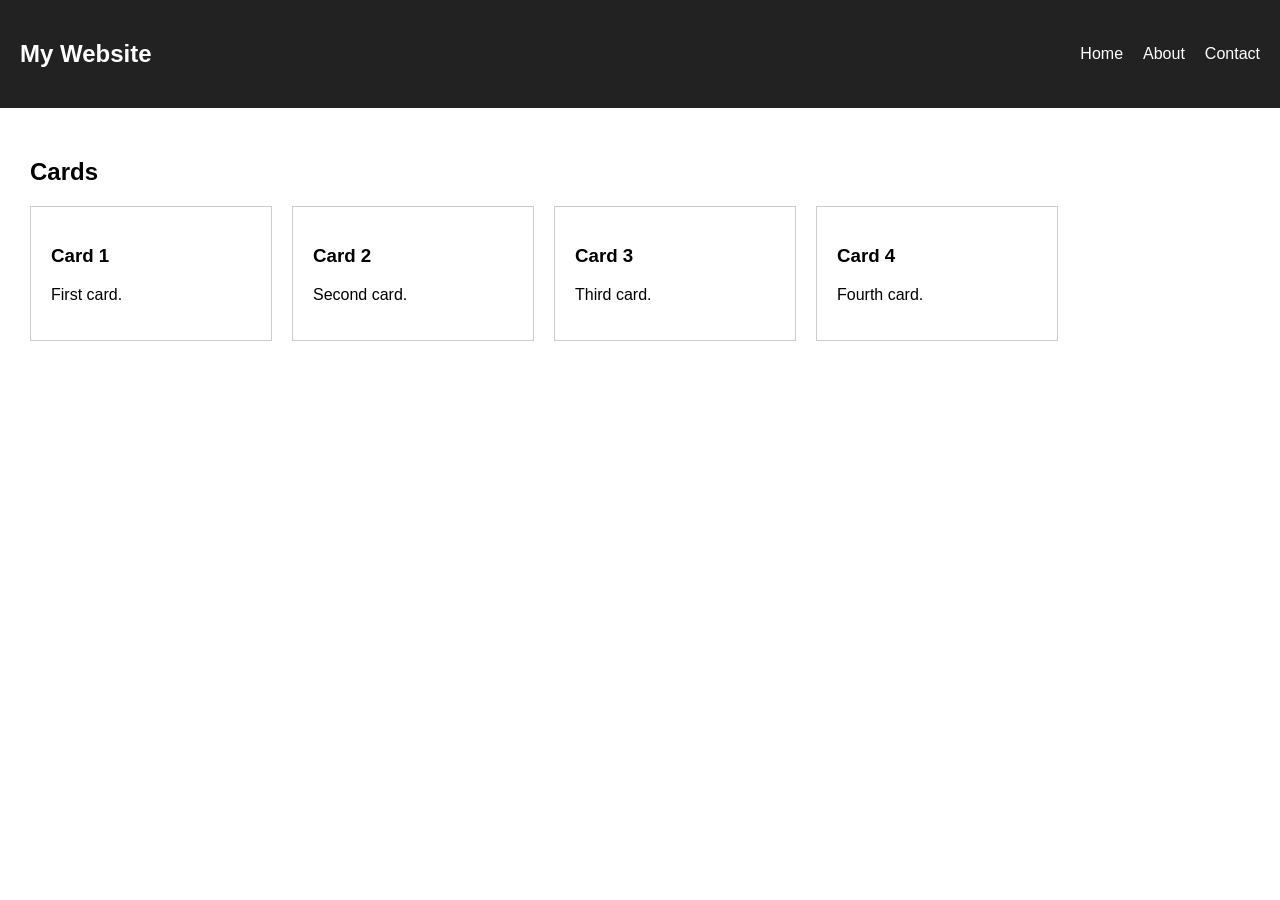
<file: ex00/index.html>
<!DOCTYPE html>
<html lang="en">
<head>
    <meta charset="UTF-8">
    <meta name="viewport" content="width=device-width, initial-scale=1.0">
    <title>Flexbox Layout</title>
    <link rel="stylesheet" href="style.css">
</head>
<body>

    <nav class="nav-container">
        <h1>My Website</h1>

        <div class="nav-links">
            <a href="#">Home</a>
            <a href="#">About</a>
            <a href="#">Contact</a>
        </div>
    </nav>

    <main>
        <h2>Cards</h2>

        <div class="card-container">
            <div class="card">
                <h3>Card 1</h3>
                <p>First card.</p>
            </div>

            <div class="card">
                <h3>Card 2</h3>
                <p>Second card.</p>
            </div>

            <div class="card">
                <h3>Card 3</h3>
                <p>Third card.</p>
            </div>

            <div class="card">
                <h3>Card 4</h3>
                <p>Fourth card.</p>
            </div>
        </div>
    </main>

</body>
</html>
</file>
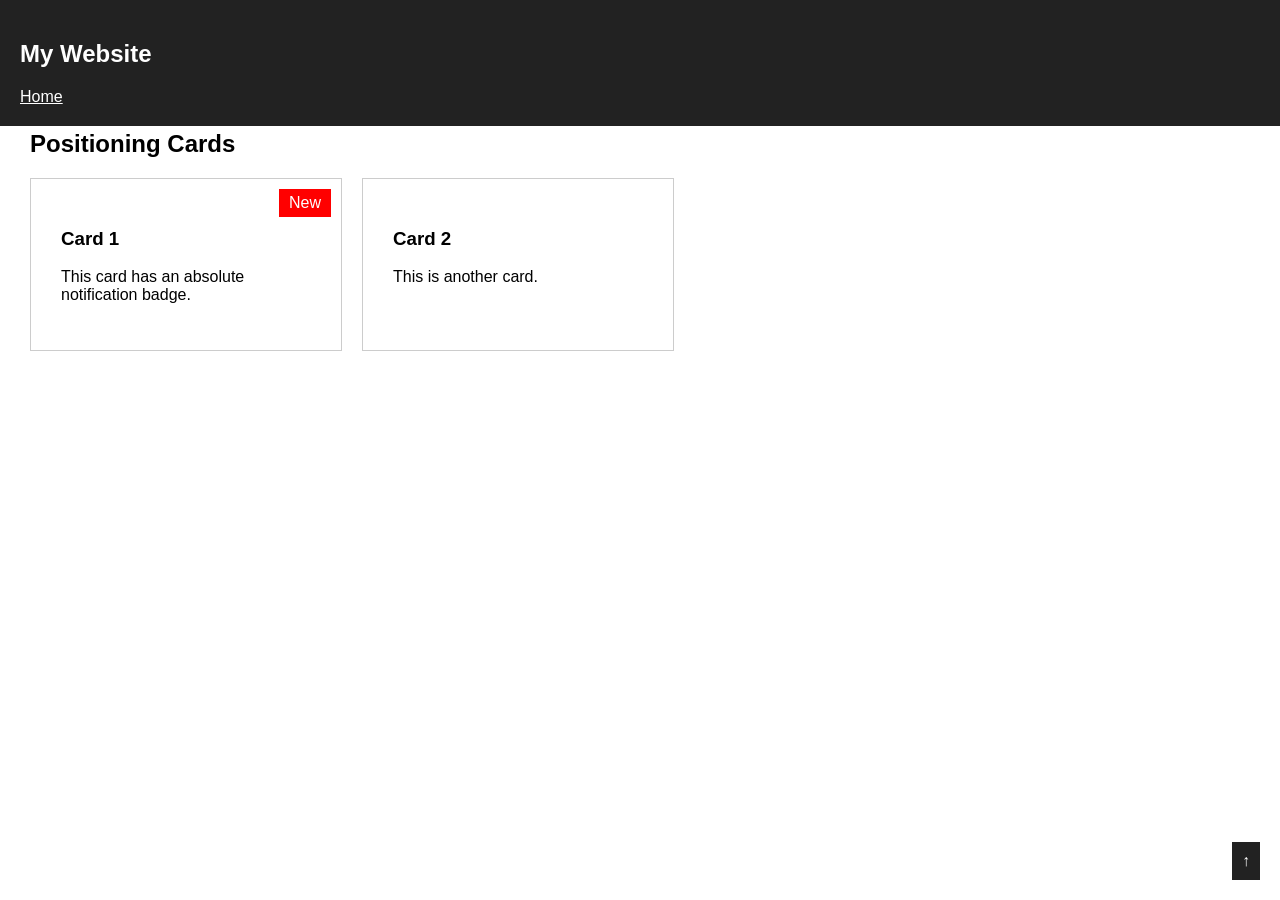
<file: ex01/index.html>
<!DOCTYPE html>
<html lang="en">
<head>
    <meta charset="UTF-8">
    <meta name="viewport" content="width=device-width, initial-scale=1.0">
    <title>CSS Positioning</title>
    <link rel="stylesheet" href="style.css">
</head>
<body>

    <nav class="navbar">
        <h1>My Website</h1>
        <a href="#">Home</a>
    </nav>

    <main>
        <h2>Positioning Cards</h2>

        <div class="card-container">
            <div class="card">
                <span class="badge">New</span>
                <h3>Card 1</h3>
                <p>This card has an absolute notification badge.</p>
            </div>

            <div class="card">
                <h3>Card 2</h3>
                <p>This is another card.</p>
            </div>
        </div>
    </main>

    <a href="#" class="back-to-top">↑</a>

</body>
</html>
</file>
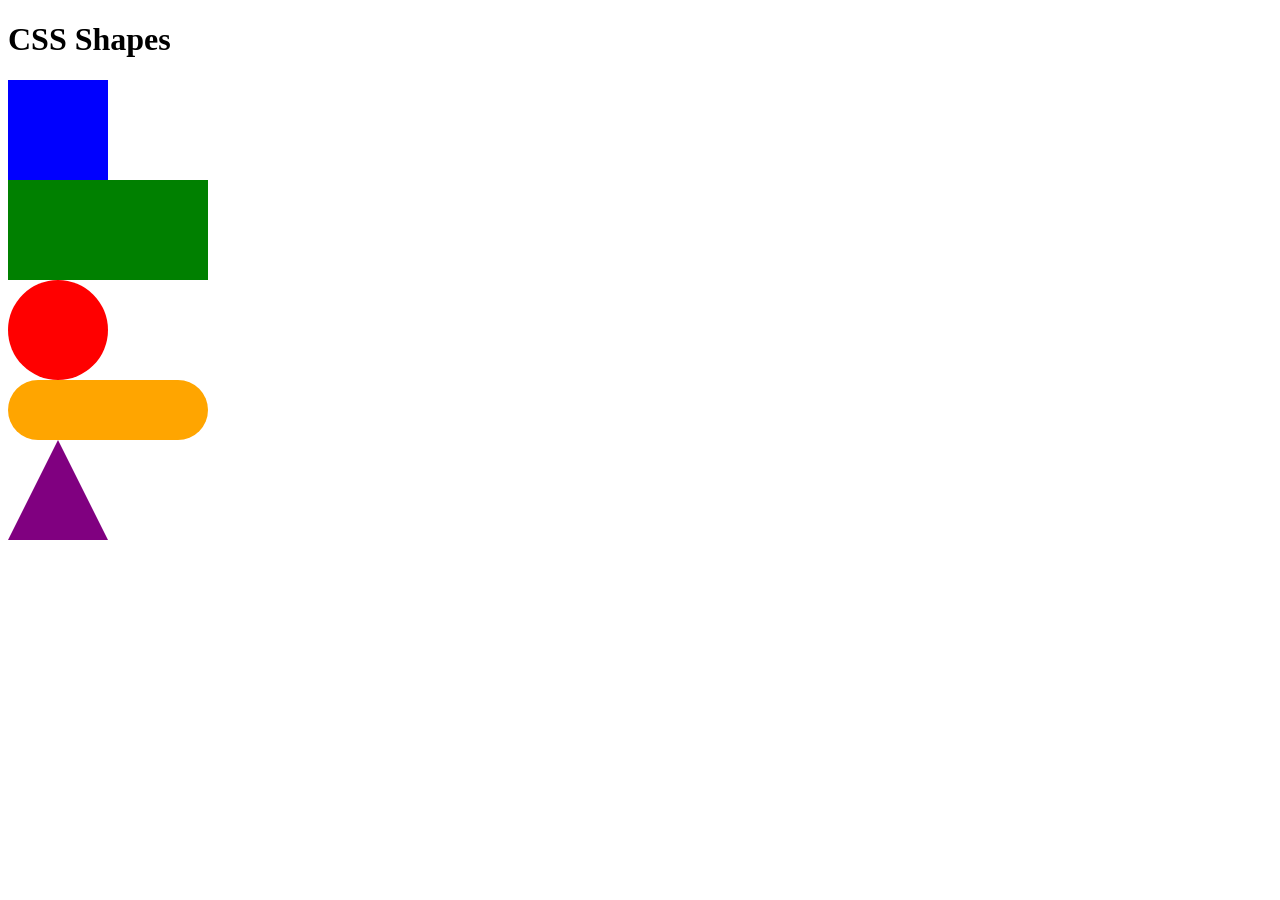
<file: ex02/index.html>
<!DOCTYPE html>
<html lang="en">
<head>
    <meta charset="UTF-8">
    <meta name="viewport" content="width=device-width, initial-scale=1.0">
    <title>CSS Shapes</title>
    <link rel="stylesheet" href="style.css">
</head>
<body>

    <h1>CSS Shapes</h1>

    <div class="shape square"></div>

    <div class="shape rectangle"></div>

    <div class="shape circle"></div>

    <div class="shape pill"></div>

    <div class="shape triangle"></div>

</body>
</html>
</file>
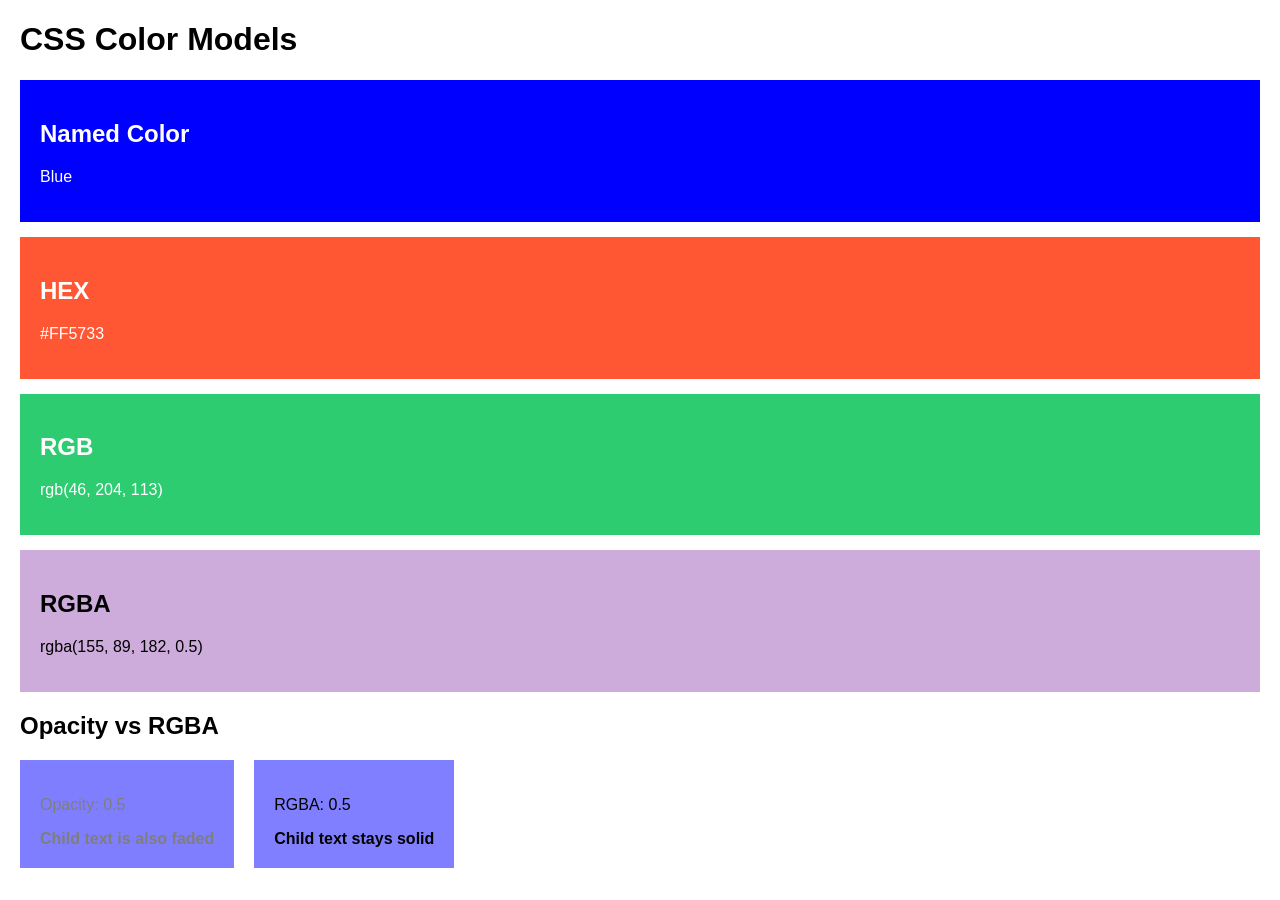
<file: ex03/index.html>
<!DOCTYPE html>
<html lang="en">
<head>
    <meta charset="UTF-8">
    <meta name="viewport" content="width=device-width, initial-scale=1.0">
    <title>Colors and Opacity</title>
    <link rel="stylesheet" href="style.css">
</head>
<body>

    <h1>CSS Color Models</h1>

    <div class="swatch named-color">
        <h2>Named Color</h2>
        <p>Blue</p>
    </div>

    <div class="swatch hex-color">
        <h2>HEX</h2>
        <p>#FF5733</p>
    </div>

    <div class="swatch rgb-color">
        <h2>RGB</h2>
        <p>rgb(46, 204, 113)</p>
    </div>

    <div class="swatch rgba-color">
        <h2>RGBA</h2>
        <p>rgba(155, 89, 182, 0.5)</p>
    </div>

    <h2>Opacity vs RGBA</h2>

    <div class="comparison">
        <div class="opacity-box">
            <p>Opacity: 0.5</p>
            <strong>Child text is also faded</strong>
        </div>

        <div class="rgba-box">
            <p>RGBA: 0.5</p>
            <strong>Child text stays solid</strong>
        </div>
    </div>

</body>
</html>
</file>
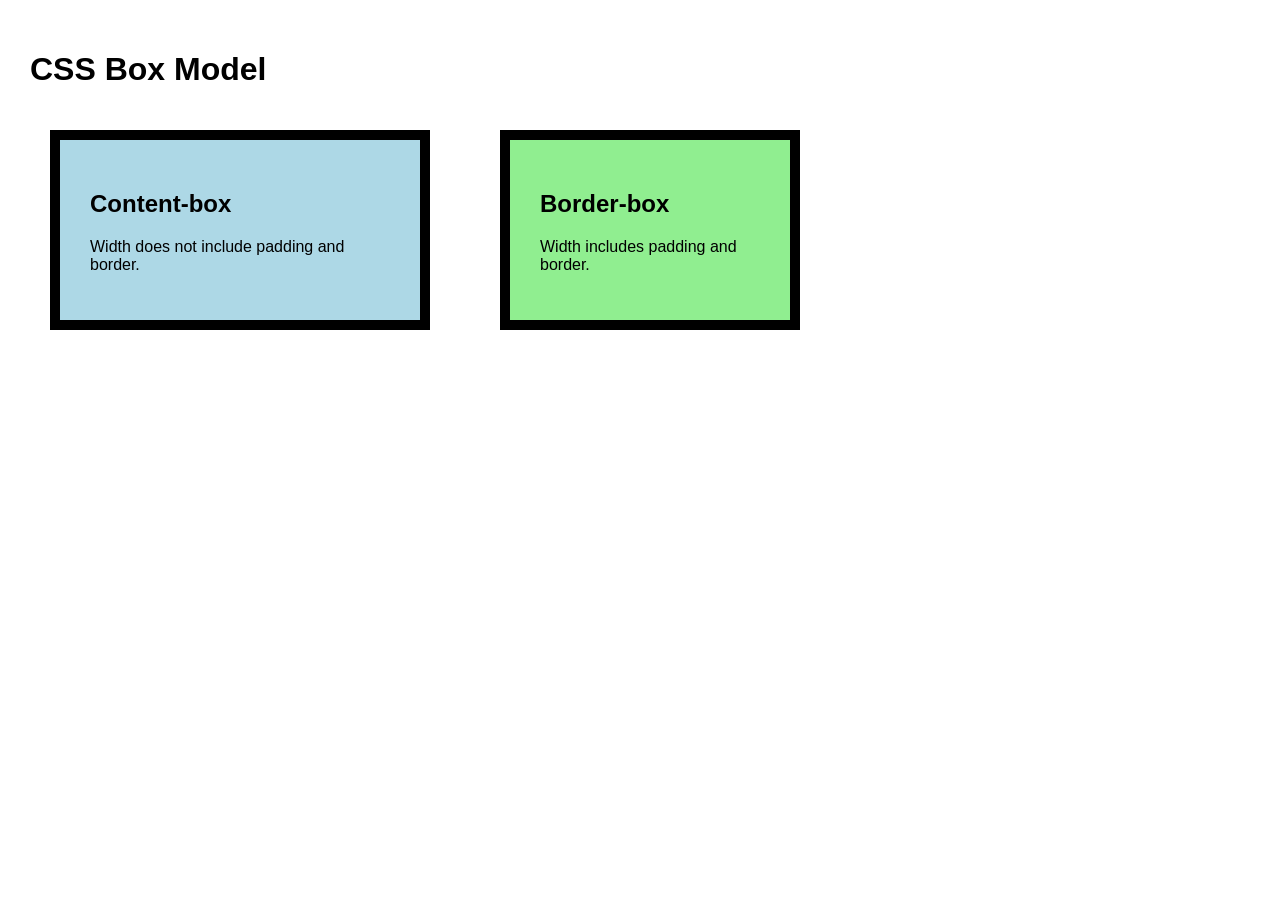
<file: ex04/index.html>
<!DOCTYPE html>
<html lang="en">
<head>
    <meta charset="UTF-8">
    <meta name="viewport" content="width=device-width, initial-scale=1.0">
    <title>CSS Box Model</title>
    <link rel="stylesheet" href="style.css">
</head>
<body>

    <h1>CSS Box Model</h1>

    <div class="comparison">
        <div class="box content-box">
            <h2>Content-box</h2>
            <p>Width does not include padding and border.</p>
        </div>

        <div class="box border-box">
            <h2>Border-box</h2>
            <p>Width includes padding and border.</p>
        </div>
    </div>

</body>
</html>
</file>
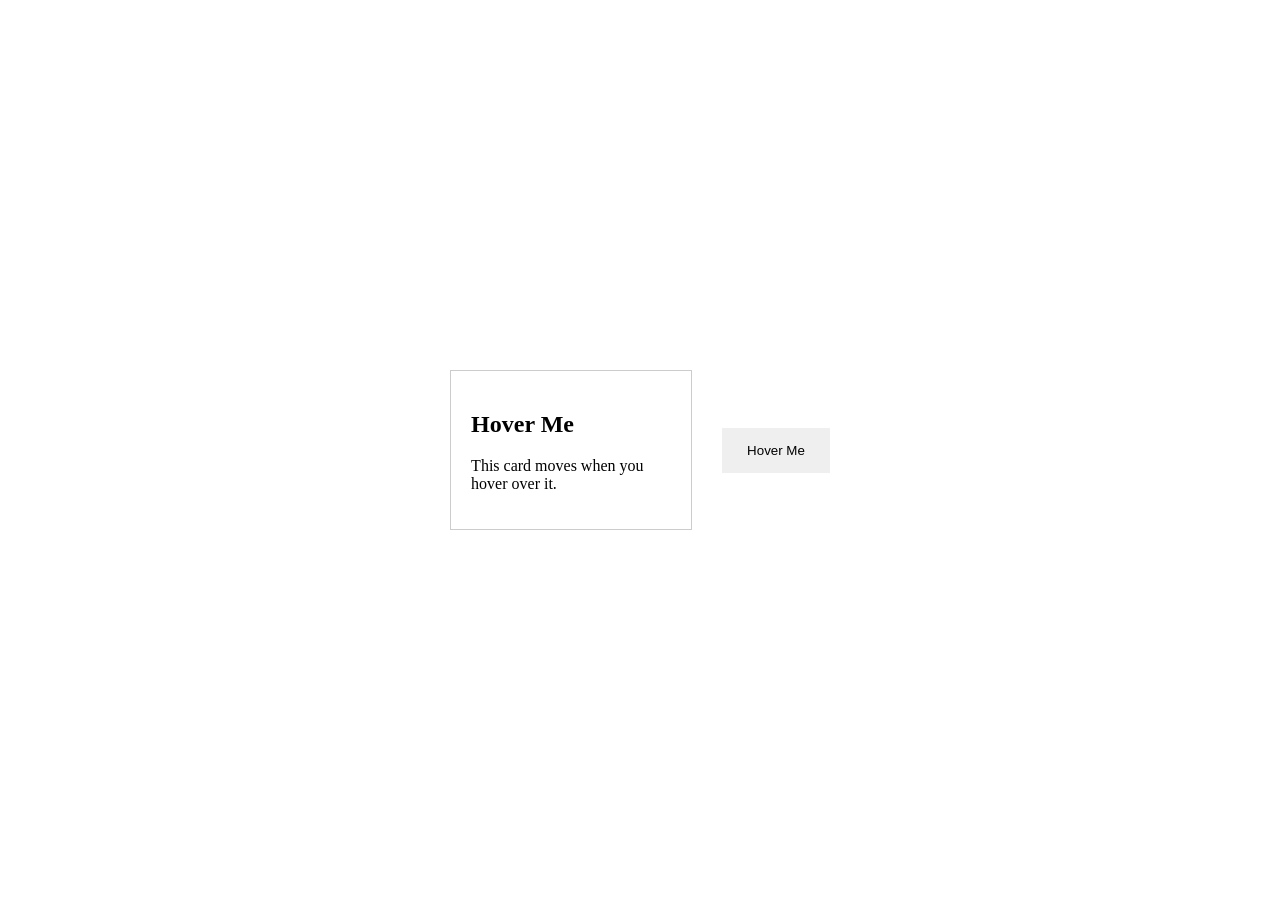
<file: ex06-bonus/index.html>
<!DOCTYPE html>
<html lang="en">
<head>
    <meta charset="UTF-8">
    <meta name="viewport" content="width=device-width, initial-scale=1.0">
    <title>CSS Transitions</title>
    <link rel="stylesheet" href="style.css">
</head>
<body>

    <div class="card">
        <h2>Hover Me</h2>
        <p>This card moves when you hover over it.</p>
    </div>

    <button>Hover Me</button>

</body>
</html>
</file>
<file: ex00/style.css>
body {
    margin: 0;
    font-family: Arial, sans-serif;
}

.nav-container {
    display: flex;
    justify-content: space-between;
    align-items: center;
    padding: 20px;
    background-color: #222;
    color: white;
}

.nav-links {
    display: flex;
    gap: 20px;
}

.nav-links a {
    color: white;
    text-decoration: none;
}

main {
    padding: 30px;
}

.card-container {
    display: flex;
    flex-direction: row;
    flex-wrap: wrap;
    gap: 20px;
}

.card {
    width: 200px;
    padding: 20px;
    border: 1px solid #ccc;
}
</file>
<file: ex01/style.css>
body {
    margin: 0;
    font-family: Arial, sans-serif;
    padding-top: 80px;
}

.navbar {
    position: fixed;
    top: 0;
    left: 0;
    width: 100%;
    padding: 20px;
    background-color: #222;
    color: white;
    z-index: 10;
}

.navbar a {
    color: white;
}

main {
    padding: 30px;
}

.card-container {
    position: relative;
    display: flex;
    gap: 20px;
}

.card {
    position: relative;
    width: 250px;
    padding: 30px;
    border: 1px solid #ccc;
}

.badge {
    position: absolute;
    top: 10px;
    right: 10px;
    background-color: red;
    color: white;
    padding: 5px 10px;
}

.back-to-top {
    position: fixed;
    right: 20px;
    bottom: 20px;
    background-color: #222;
    color: white;
    padding: 10px;
    text-decoration: none;
    z-index: 20;
}
</file>
<file: ex02/style.css>
.square {
    width: 100px;
    height: 100px;
    background-color: blue;
}

.rectangle {
    width: 200px;
    height: 100px;
    background-color: green;
}

.circle {
    width: 100px;
    height: 100px;
    background-color: red;
    border-radius: 50%;
}

.pill {
    width: 200px;
    height: 60px;
    background-color: orange;
    border-radius: 30px;
}

.triangle {
    width: 0;
    height: 0;
    border-left: 50px solid transparent;
    border-right: 50px solid transparent;
    border-bottom: 100px solid purple;
}
</file>
<file: ex03/style.css>
body {
    font-family: Arial, sans-serif;
    margin: 20px;
}

.swatch {
    padding: 20px;
    margin-bottom: 15px;
}

.named-color {
    background-color: blue;
    color: white;
}

.hex-color {
    background-color: #FF5733;
    color: white;
}

.rgb-color {
    background-color: rgb(46, 204, 113);
    color: white;
}

.rgba-color {
    background-color: rgba(155, 89, 182, 0.5);
}

.comparison {
    display: flex;
    gap: 20px;
}

.opacity-box {
    background-color: blue;
    opacity: 0.5;
    padding: 20px;
}

.rgba-box {
    background-color: rgba(0, 0, 255, 0.5);
    padding: 20px;
}
</file>
<file: ex04/style.css>
*, *::before, *::after {
    box-sizing: border-box;
}

body {
    margin: 0;
    font-family: Arial, sans-serif;
    padding: 30px;
}

.comparison {
    display: flex;
    gap: 30px;
}

.box {
    width: 300px;
    padding: 30px;
    margin: 20px;
    border: 10px solid black;
}

.content-box {
    box-sizing: content-box;
    background-color: lightblue;
}

.border-box {
    box-sizing: border-box;
    background-color: lightgreen;
}
</file>
<file: ex06-bonus/style.css>
body {
    margin: 0;
    min-height: 100vh;
    display: flex;
    justify-content: center;
    align-items: center;
    gap: 30px;
}

.card {
    width: 200px;
    padding: 20px;
    border: 1px solid #ccc;
    transition: transform 0.3s;
}

.card:hover {
    transform: translateY(-8px) scale(1.05);
}

button {
    padding: 15px 25px;
    border: none;
    transition: transform 0.3s;
}

button:hover {
    transform: translateY(-8px) scale(1.05);
}
</file>
